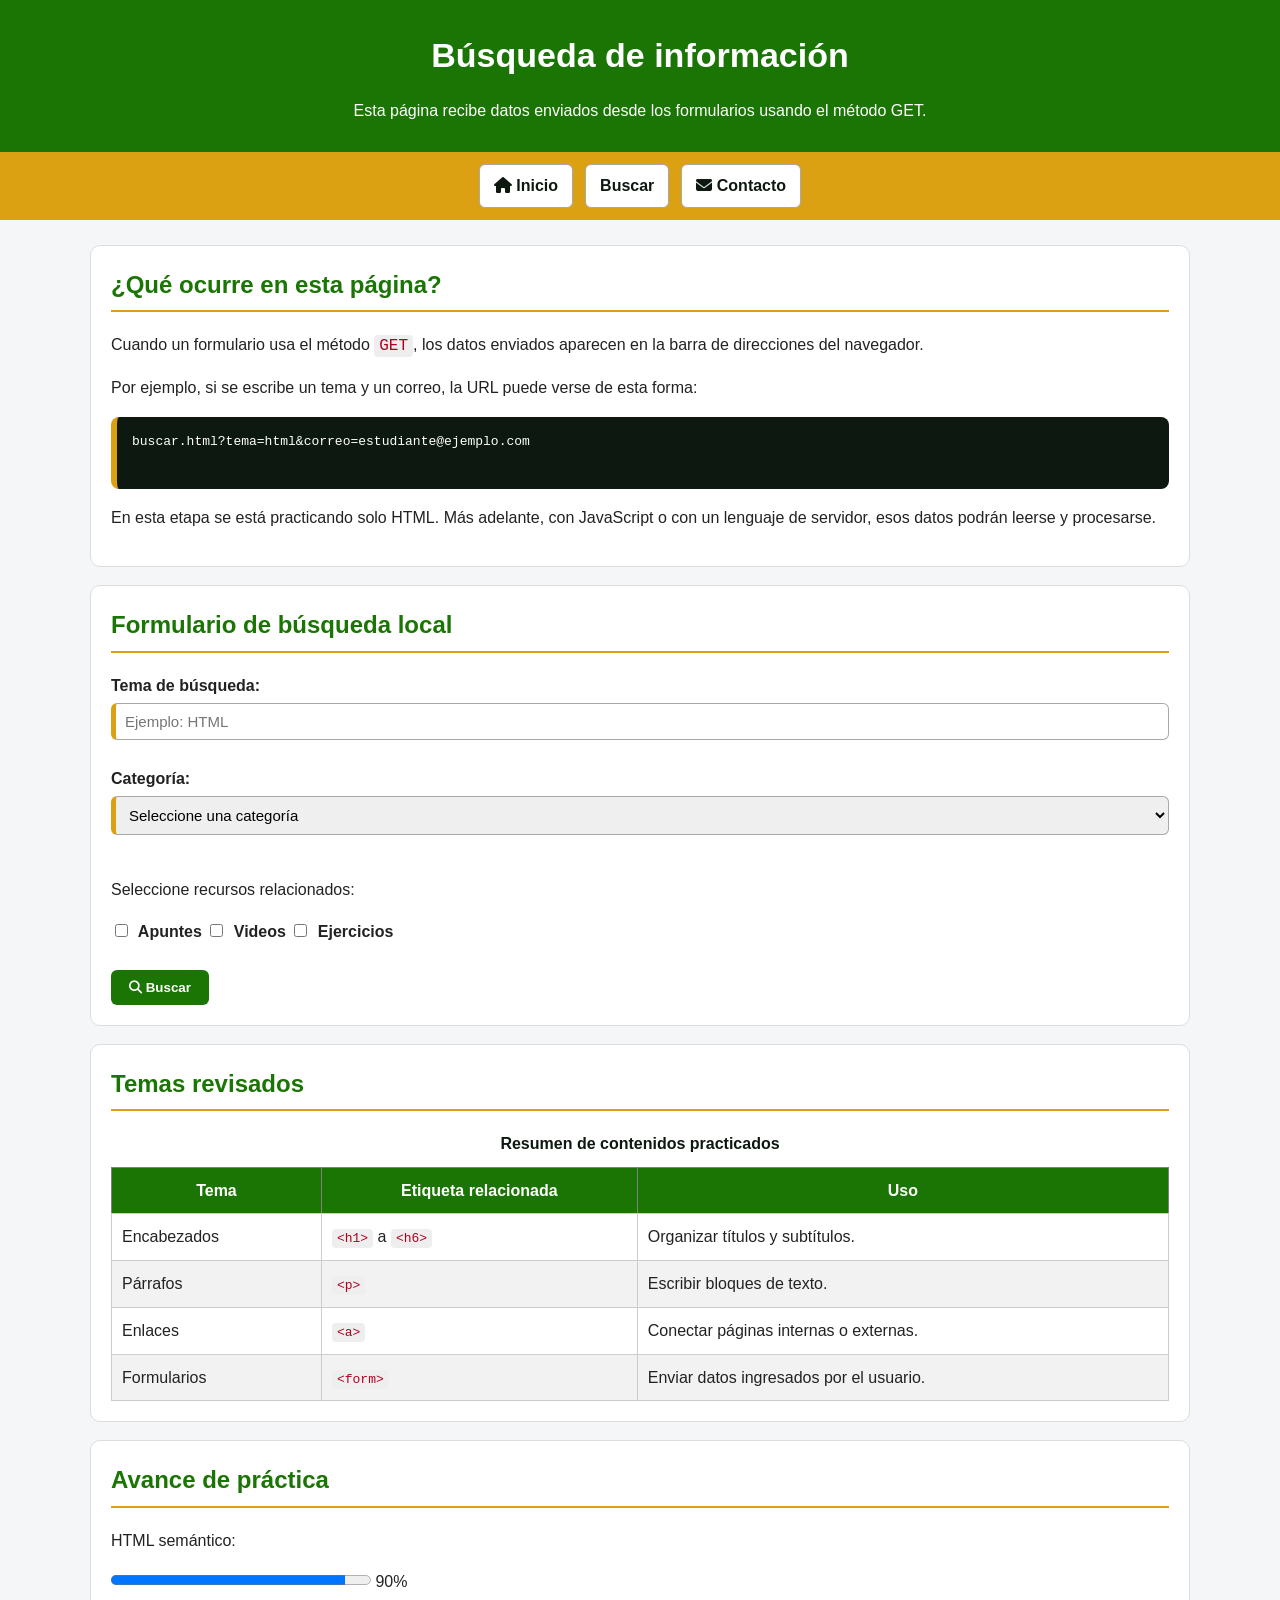
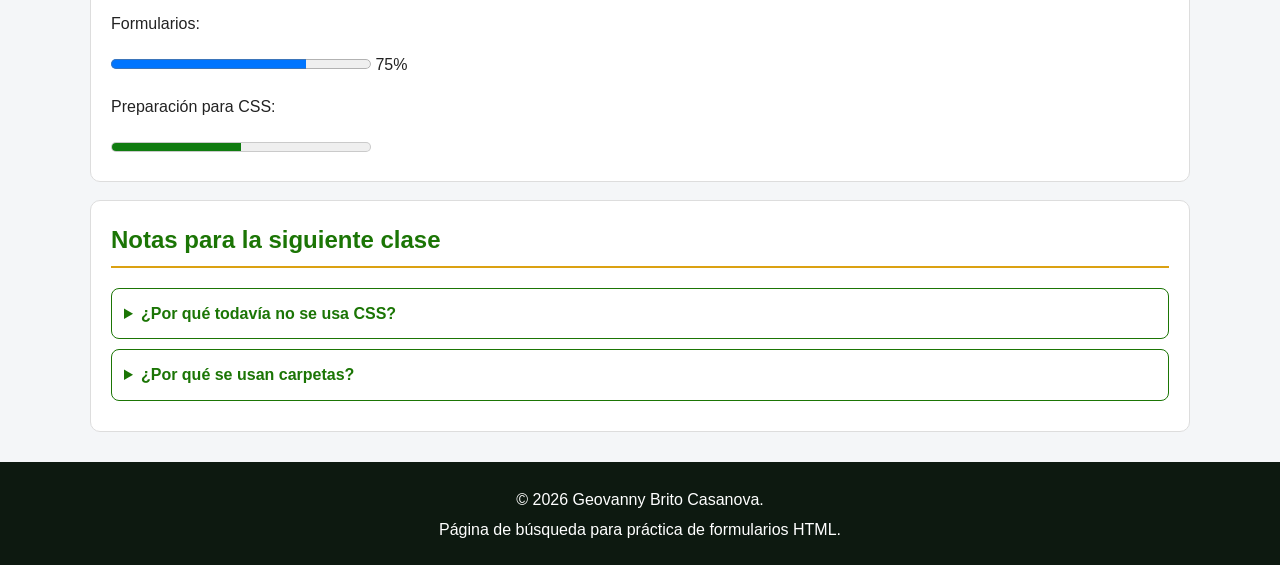
<file: pages/buscar.html>
<!DOCTYPE html>
<html lang="es">

<head>
    <meta charset="UTF-8">
    <title>Búsqueda de información</title>

    <!-- Como este archivo está dentro de pages, se sube un nivel con ../ -->
    <link rel="icon" href="../img/mundito.ico" type="image/x-icon">

    <link rel="stylesheet" href="https://cdnjs.cloudflare.com/ajax/libs/font-awesome/6.5.0/css/all.min.css">

    <link rel="stylesheet" href="../css/general.css">
    <link rel="stylesheet" href="../css/buscar.css">
</head>

<body>

    <header>
        <h1 >Búsqueda de información</h1>
        <p>Esta página recibe datos enviados desde los formularios usando el método GET.</p>
    </header>

    <nav>
        <a href="../index.html">
            <i class="fa-solid fa-house"></i>
            Inicio
        </a>

        <a href="buscar.html">Buscar</a>

        <a href="cto/contacto.html">
            <i class="fa-solid fa-envelope"></i>
            Contacto
        </a>
    </nav>

    <main>

        <section>
            <h2>¿Qué ocurre en esta página?</h2>

            <p>
                Cuando un formulario usa el método <code>GET</code>, los datos enviados aparecen
                en la barra de direcciones del navegador.
            </p>

            <p>
                Por ejemplo, si se escribe un tema y un correo, la URL puede verse de esta forma:
            </p>

            <pre>
buscar.html?tema=html&correo=estudiante@ejemplo.com
            </pre>

            <p>
                En esta etapa se está practicando solo HTML. Más adelante, con JavaScript o con
                un lenguaje de servidor, esos datos podrán leerse y procesarse.
            </p>
        </section>

        <section>
            <h2>Formulario de búsqueda local</h2>

            <form method="GET" action="buscar.html">

                <label for="tema">Tema de búsqueda:</label>
                <input type="text" id="tema" name="tema" placeholder="Ejemplo: HTML" required minlength="3"
                    maxlength="20">

                <br><br>

                <label for="categoria">Categoría:</label>
                <select id="categoria" name="categoria" required>
                    <option value="">Seleccione una categoría</option>
                    <option value="estructura">Estructura HTML</option>
                    <option value="formularios">Formularios</option>
                    <option value="multimedia">Multimedia</option>
                    <option value="tablas">Tablas</option>
                </select>

                <br><br>

                <p>Seleccione recursos relacionados:</p>

                <label>
                    <input type="checkbox" name="recursos[]" value="apuntes">
                    Apuntes
                </label>

                <label>
                    <input type="checkbox" name="recursos[]" value="videos">
                    Videos
                </label>

                <label>
                    <input type="checkbox" name="recursos[]" value="ejercicios">
                    Ejercicios
                </label>

                <br><br>

                <button type="submit">
                    <i class="fa-solid fa-magnifying-glass"></i>
                    Buscar
                </button>
            </form>
        </section>

        <section>
            <h2>Temas revisados</h2>

            <table border="1">
                <caption>Resumen de contenidos practicados</caption>

                <thead>
                    <tr>
                        <th>Tema</th>
                        <th>Etiqueta relacionada</th>
                        <th>Uso</th>
                    </tr>
                </thead>

                <tbody>
                    <tr>
                        <td>Encabezados</td>
                        <td><code>&lt;h1&gt;</code> a <code>&lt;h6&gt;</code></td>
                        <td>Organizar títulos y subtítulos.</td>
                    </tr>

                    <tr>
                        <td>Párrafos</td>
                        <td><code>&lt;p&gt;</code></td>
                        <td>Escribir bloques de texto.</td>
                    </tr>

                    <tr>
                        <td>Enlaces</td>
                        <td><code>&lt;a&gt;</code></td>
                        <td>Conectar páginas internas o externas.</td>
                    </tr>

                    <tr>
                        <td>Formularios</td>
                        <td><code>&lt;form&gt;</code></td>
                        <td>Enviar datos ingresados por el usuario.</td>
                    </tr>
                </tbody>
            </table>
        </section>

        <section>
            <h2>Avance de práctica</h2>

            <p>HTML semántico:</p>
            <progress value="90" max="100"></progress>
            <span>90%</span>

            <p>Formularios:</p>
            <progress value="75" max="100"></progress>
            <span>75%</span>

            <p>Preparación para CSS:</p>
            <meter value="5" min="0" max="10"></meter>
        </section>

        <section>
            <h2>Notas para la siguiente clase</h2>

            <details>
                <summary>¿Por qué todavía no se usa CSS?</summary>
                <p>
                    Primero se está ordenando la estructura HTML. Después se aplicará CSS para
                    mejorar colores, márgenes, tamaños, distribución y diseño visual.
                </p>
            </details>

            <details>
                <summary>¿Por qué se usan carpetas?</summary>
                <p>
                    Las carpetas permiten separar imágenes, audio, video y páginas internas.
                    Esto ayuda a mantener el proyecto ordenado.
                </p>
            </details>
        </section>

    </main>

    <footer>
        <p>&copy; 2026 Geovanny Brito Casanova.</p>
        <p>Página de búsqueda para práctica de formularios HTML.</p>
    </footer>

</body>

</html>
</file>
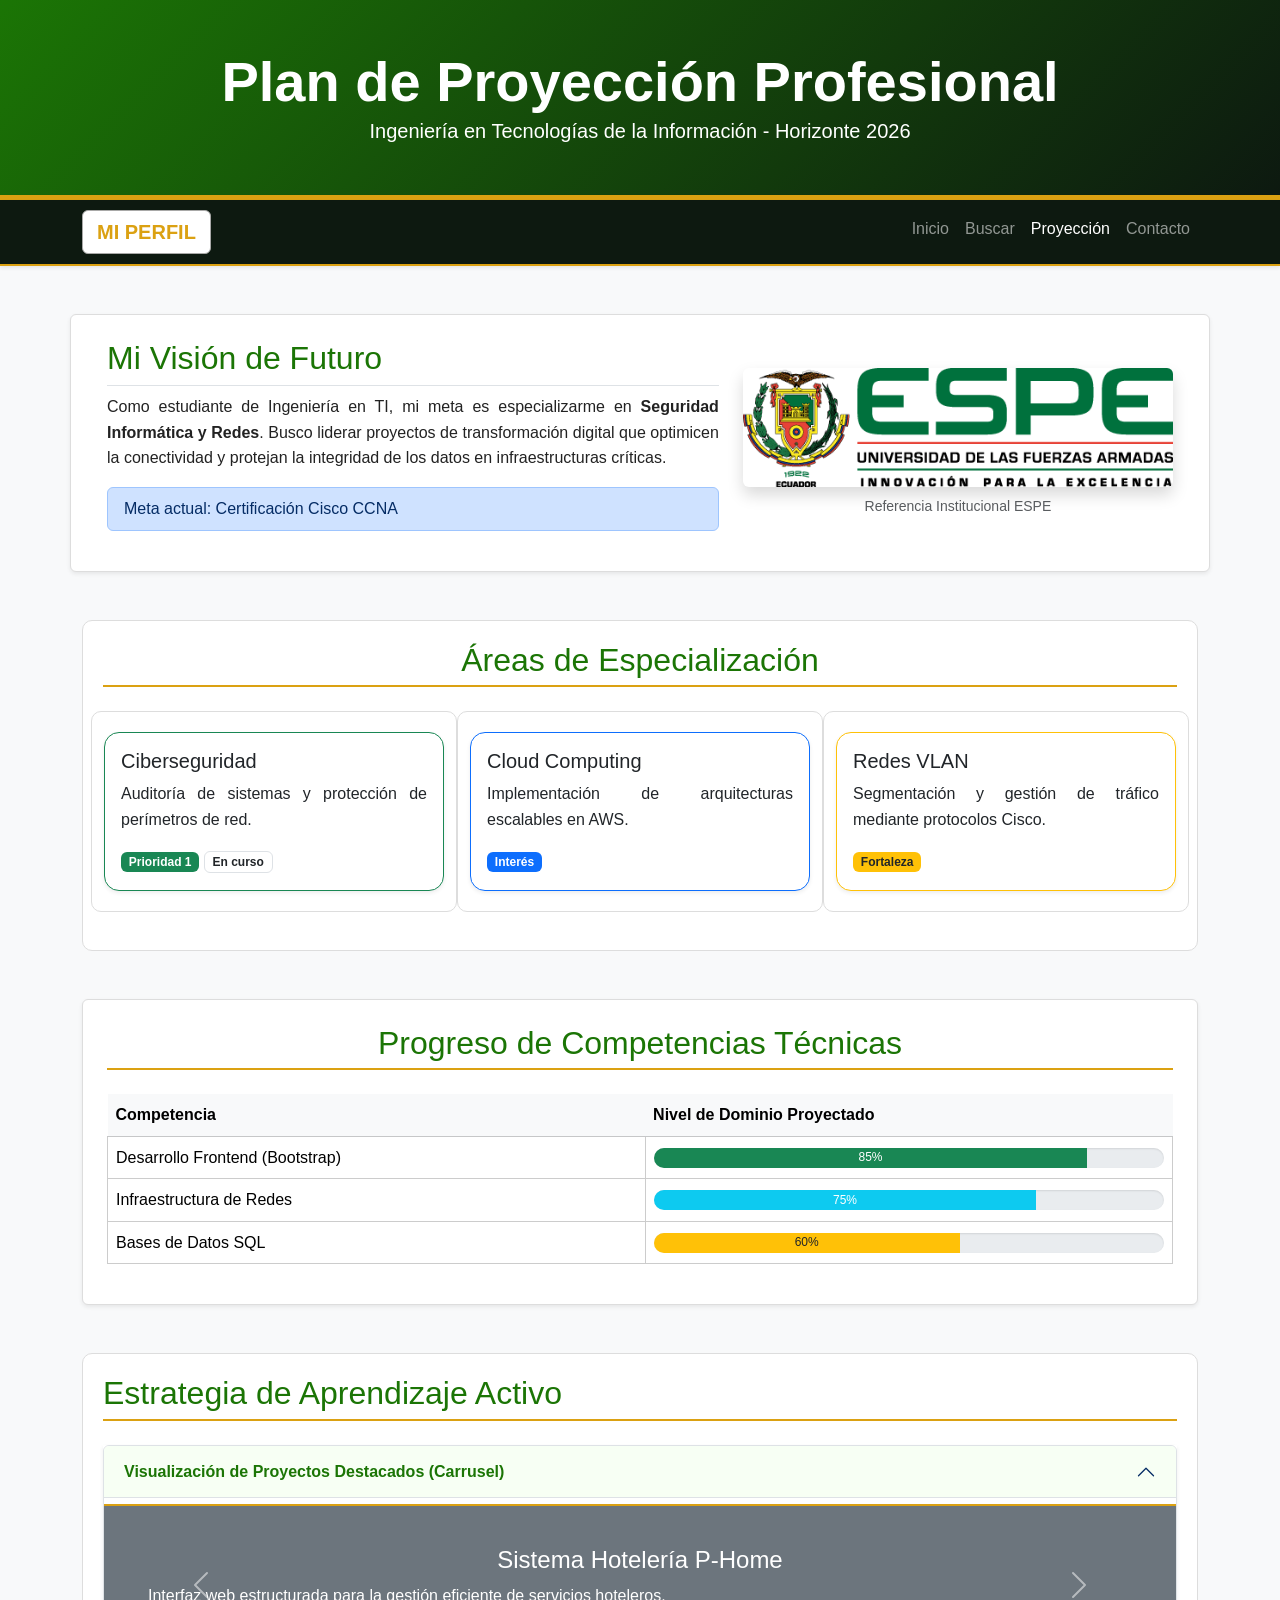
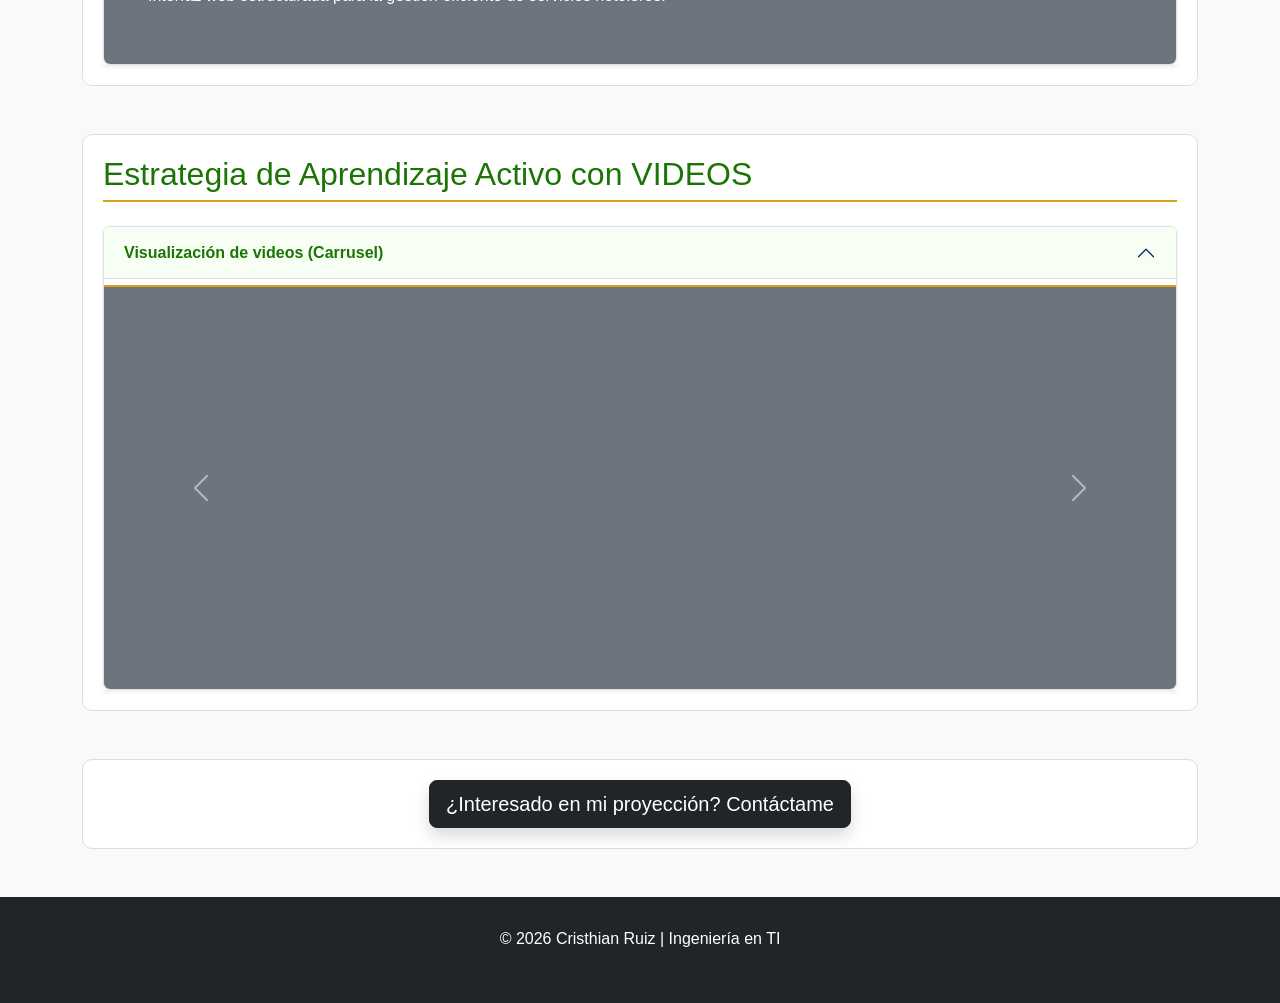
<file: pages/proyeccion.html>
<!DOCTYPE html>
<html lang="es">

<head>
    <meta charset="UTF-8">
    <meta name="viewport" content="width=device-width, initial-scale=1.0">
    <title>Proyección Profesional - Cristhian Ruiz</title>

    <link rel="icon" href="../img/mundito.ico" type="image/x-icon">

    <link href="https://cdn.jsdelivr.net/npm/bootstrap@5.3.3/dist/css/bootstrap.min.css" rel="stylesheet">

    <link rel="stylesheet" href="../css/general.css">
    <link rel="stylesheet" href="../css/proyeccion.css">
</head>

<body class="bg-light">

    <header class="bg-dark text-white text-center py-5 shadow">
        <div class="container">
            <h1 class="display-4 fw-bold">Plan de Proyección Profesional</h1>
            <p class="lead">Ingeniería en Tecnologías de la Información - Horizonte 2026</p>
        </div>
    </header>

    <nav class="navbar navbar-expand-lg navbar-dark bg-primary sticky-top shadow-sm">
        <div class="container">
            <a class="navbar-brand fw-bold" href="../index.html">MI PERFIL</a>
            <button class="navbar-toggler" type="button" data-bs-toggle="collapse" data-bs-target="#navbarNav">
                <span class="navbar-toggler-icon"></span>
            </button>
            <div class="collapse navbar-collapse" id="navbarNav">
                <ul class="navbar-nav ms-auto">
                    <li class="nav-item"><a class="nav-link" href="../index.html">Inicio</a></li>
                    <li class="nav-item"><a class="nav-link" href="buscar.html">Buscar</a></li>
                    <li class="nav-item"><a class="nav-link active" href="#">Proyección</a></li>
                    <li class="nav-item"><a class="nav-link" href="cto/contacto.html">Contacto</a></li>
                </ul>
            </div>
        </div>
    </nav>

    <main class="container my-5">

        <section id="vision" class="row align-items-center mb-5 bg-white p-4 rounded shadow-sm">
            <div class="col-md-7">
                <h2 class="border-bottom pb-2">Mi Visión de Futuro</h2>
                <p>
                    Como estudiante de Ingeniería en TI, mi meta es especializarme en <strong>Seguridad Informática y
                        Redes</strong>.
                    Busco liderar proyectos de transformación digital que optimicen la conectividad y protejan la
                    integridad de los datos en infraestructuras críticas.
                </p>
                <div class="alert alert-primary py-2 mt-3" role="alert">
                    Meta actual: Certificación Cisco CCNA
                </div>
            </div>
            <div class="col-md-5 text-center">
                <figure class="m-0">
                    <img src="../img/espe/imagenEjemploEspe.png" class="img-fluid rounded shadow"
                        alt="Institución ESPE">
                    <figcaption class="text-muted mt-2 small">Referencia Institucional ESPE</figcaption>
                </figure>
            </div>
        </section>

        <section id="habilidades" class="mb-5">
            <h2 class="text-center mb-4">Áreas de Especialización</h2>
            <div class="row g-4">
                <article class="col-md-4">
                    <div class="card h-100 border-success shadow-sm">
                        <div class="card-body">
                            <h3 class="card-title h5">Ciberseguridad</h3>
                            <p class="card-text">Auditoría de sistemas y protección de perímetros de red.</p>
                            <span class="badge bg-success">Prioridad 1</span>
                            <span class="badge bg-outline-secondary text-dark border">En curso</span>
                        </div>
                    </div>
                </article>
                <article class="col-md-4">
                    <div class="card h-100 border-primary shadow-sm">
                        <div class="card-body">
                            <h3 class="card-title h5">Cloud Computing</h3>
                            <p class="card-text">Implementación de arquitecturas escalables en AWS.</p>
                            <span class="badge bg-primary">Interés</span>
                        </div>
                    </div>
                </article>
                <article class="col-md-4">
                    <div class="card h-100 border-warning shadow-sm">
                        <div class="card-body">
                            <h3 class="card-title h5">Redes VLAN</h3>
                            <p class="card-text">Segmentación y gestión de tráfico mediante protocolos Cisco.</p>
                            <span class="badge bg-warning text-dark">Fortaleza</span>
                        </div>
                    </div>
                </article>
            </div>
        </section>

        <section class="mb-5 p-4 bg-white rounded shadow-sm">
            <h2 class="mb-4 text-center">Progreso de Competencias Técnicas</h2>
            <div class="table-responsive">
                <table class="table table-hover align-middle">
                    <thead class="table-light">
                        <tr>
                            <th>Competencia</th>
                            <th>Nivel de Dominio Proyectado</th>
                        </tr>
                    </thead>
                    <tbody>
                        <tr>
                            <td>Desarrollo Frontend (Bootstrap)</td>
                            <td>
                                <div class="progress" style="height: 20px;">
                                    <div class="progress-bar bg-success" style="width: 85%">85%</div>
                                </div>
                            </td>
                        </tr>
                        <tr>
                            <td>Infraestructura de Redes</td>
                            <td>
                                <div class="progress" style="height: 20px;">
                                    <div class="progress-bar bg-info" style="width: 75%">75%</div>
                                </div>
                            </td>
                        </tr>
                        <tr>
                            <td>Bases de Datos SQL</td>
                            <td>
                                <div class="progress" style="height: 20px;">
                                    <div class="progress-bar bg-warning text-dark" style="width: 60%">60%</div>
                                </div>
                            </td>
                        </tr>
                    </tbody>
                </table>
            </div>
        </section>

        <section class="mb-5">
            <h2 class="mb-4">Estrategia de Aprendizaje Activo</h2>
            <div class="accordion shadow-sm" id="accordionPlan">
                <div class="accordion-item">
                    <h2 class="accordion-header">
                        <button class="accordion-button" type="button" data-bs-toggle="collapse"
                            data-bs-target="#collapseProyectos">
                            Visualización de Proyectos Destacados (Carrusel)
                        </button>
                    </h2>
                    <div id="collapseProyectos" class="accordion-collapse collapse show"
                        data-bs-parent="#accordionPlan">
                        <div class="accordion-body bg-secondary text-white rounded-bottom">
                            <div id="carouselProyectos" class="carousel slide" data-bs-ride="carousel">
                                <div class="carousel-inner p-4 text-center">
                                    <div class="carousel-item active">
                                        <h4>Sistema Hotelería P-Home</h4>
                                        <p class="mt-2">Interfaz web estructurada para la gestión eficiente de servicios
                                            hoteleros.</p>
                                    </div>
                                    <div class="carousel-item">
                                        <h4>Red Privada VLAN</h4>
                                        <p class="mt-2">Configuración de seguridad en 12 subredes locales mediante
                                            Packet Tracer.</p>
                                    </div>
                                </div>
                                <button class="carousel-control-prev" type="button" data-bs-target="#carouselProyectos"
                                    data-bs-slide="prev">
                                    <span class="carousel-control-prev-icon"></span>
                                </button>
                                <button class="carousel-control-next" type="button" data-bs-target="#carouselProyectos"
                                    data-bs-slide="next">
                                    <span class="carousel-control-next-icon"></span>
                                </button>
                            </div>
                        </div>
                    </div>
                </div>
            </div>
        </section>

        <section class="mb-5">
            <h2 class="mb-4">Estrategia de Aprendizaje Activo con VIDEOS</h2>
            <div class="accordion shadow-sm" id="accordionPlan">
                <div class="accordion-item">
                    <h2 class="accordion-header">
                        <button class="accordion-button" type="button" data-bs-toggle="collapse"
                            data-bs-target="#collapseProyectos">
                            Visualización de videos (Carrusel)
                        </button>
                    </h2>
                    <div id="collapseProyectos" class="accordion-collapse collapse show"
                        data-bs-parent="#accordionPlan">
                        <div class="accordion-body bg-secondary text-white rounded-bottom">
                            <div id="carouselProyectos" class="carousel slide" data-bs-ride="carousel">
                                <div class="carousel-inner p-4 text-center">
                                    <div class="carousel-item active">
                                        <iframe width="560" height="315"
                                            src="https://www.youtube.com/embed/EvjZ7ckgYTg?si=eKXv3F3EN6SQCEHN"
                                            title="YouTube video player" frameborder="0"
                                            allow="accelerometer; autoplay; clipboard-write; encrypted-media; gyroscope; picture-in-picture; web-share"
                                            referrerpolicy="strict-origin-when-cross-origin" allowfullscreen></iframe>
                                    </div>
                                    <div class="carousel-item">
                                        <iframe width="560" height="315"
                                            src="https://www.youtube.com/embed/NAPI0odb9HQ?si=YJ-4xnYc3buQ7gZS"
                                            title="YouTube video player" frameborder="0"
                                            allow="accelerometer; autoplay; clipboard-write; encrypted-media; gyroscope; picture-in-picture; web-share"
                                            referrerpolicy="strict-origin-when-cross-origin" allowfullscreen></iframe>
                                    </div>
                                </div>
                                  <div class="carousel-item">
                                        <h4 class="fs-2">Red Privada VLAN</h4>
                                        <p class="fs-5 mt-2">Configuración de seguridad en 12 subredes locales mediante
                                            Packet Tracer.</p>
                                    </div>
                                <button class="carousel-control-prev" type="button" data-bs-target="#carouselProyectos"
                                    data-bs-slide="prev">
                                    <span class="carousel-control-prev-icon"></span>
                                </button>
                                <button class="carousel-control-next" type="button" data-bs-target="#carouselProyectos"
                                    data-bs-slide="next">
                                    <span class="carousel-control-next-icon"></span>
                                </button> 
                            </div>
                        </div>
                    </div>
                </div>
            </div>
        </section>

        <section class="text-center">
            <button type="button" class="btn btn-dark btn-lg shadow" data-bs-toggle="modal"
                data-bs-target="#modalMensaje">
                ¿Interesado en mi proyección? Contáctame
            </button>
        </section>

    </main>

    <div class="modal fade" id="modalMensaje" tabindex="-1">
        <div class="modal-dialog">
            <div class="modal-content">
                <div class="modal-header bg-primary text-white">
                    <h5 class="modal-title">Propuesta de Colaboración</h5>
                    <button type="button" class="btn-close" data-bs-dismiss="modal" aria-label="Cerrar"></button>
                </div>
                <div class="modal-body p-4">
                    <form>
                        <div class="mb-3">
                            <label class="form-label fw-bold">Nombre Completo</label>
                            <input type="text" class="form-control border-primary" placeholder="Escriba su nombre"
                                required>
                        </div>
                        <div class="mb-3">
                            <label class="form-label fw-bold">Idea o Proyecto Académico</label>
                            <textarea class="form-control border-primary" rows="3"
                                placeholder="Describa el motivo del mensaje"></textarea>
                        </div>
                        <button type="submit" class="btn btn-success w-100 fw-bold">ENVIAR INTERÉS</button>
                    </form>
                </div>
            </div>
        </div>
    </div>

    <footer class="bg-dark text-white text-center py-4 mt-5">
        <div class="container">
            <p class="mb-1">&copy; 2026 Cristhian Ruiz | Ingeniería en TI</p>
            <p class="small text-muted mb-0">Desarrollo basado en Bootstrap 5 - Enfoque Mobile First</p>
        </div>
    </footer>

    <script src="https://cdn.jsdelivr.net/npm/bootstrap@5.3.3/dist/js/bootstrap.bundle.min.js"></script>

</body>

</html>
</file>
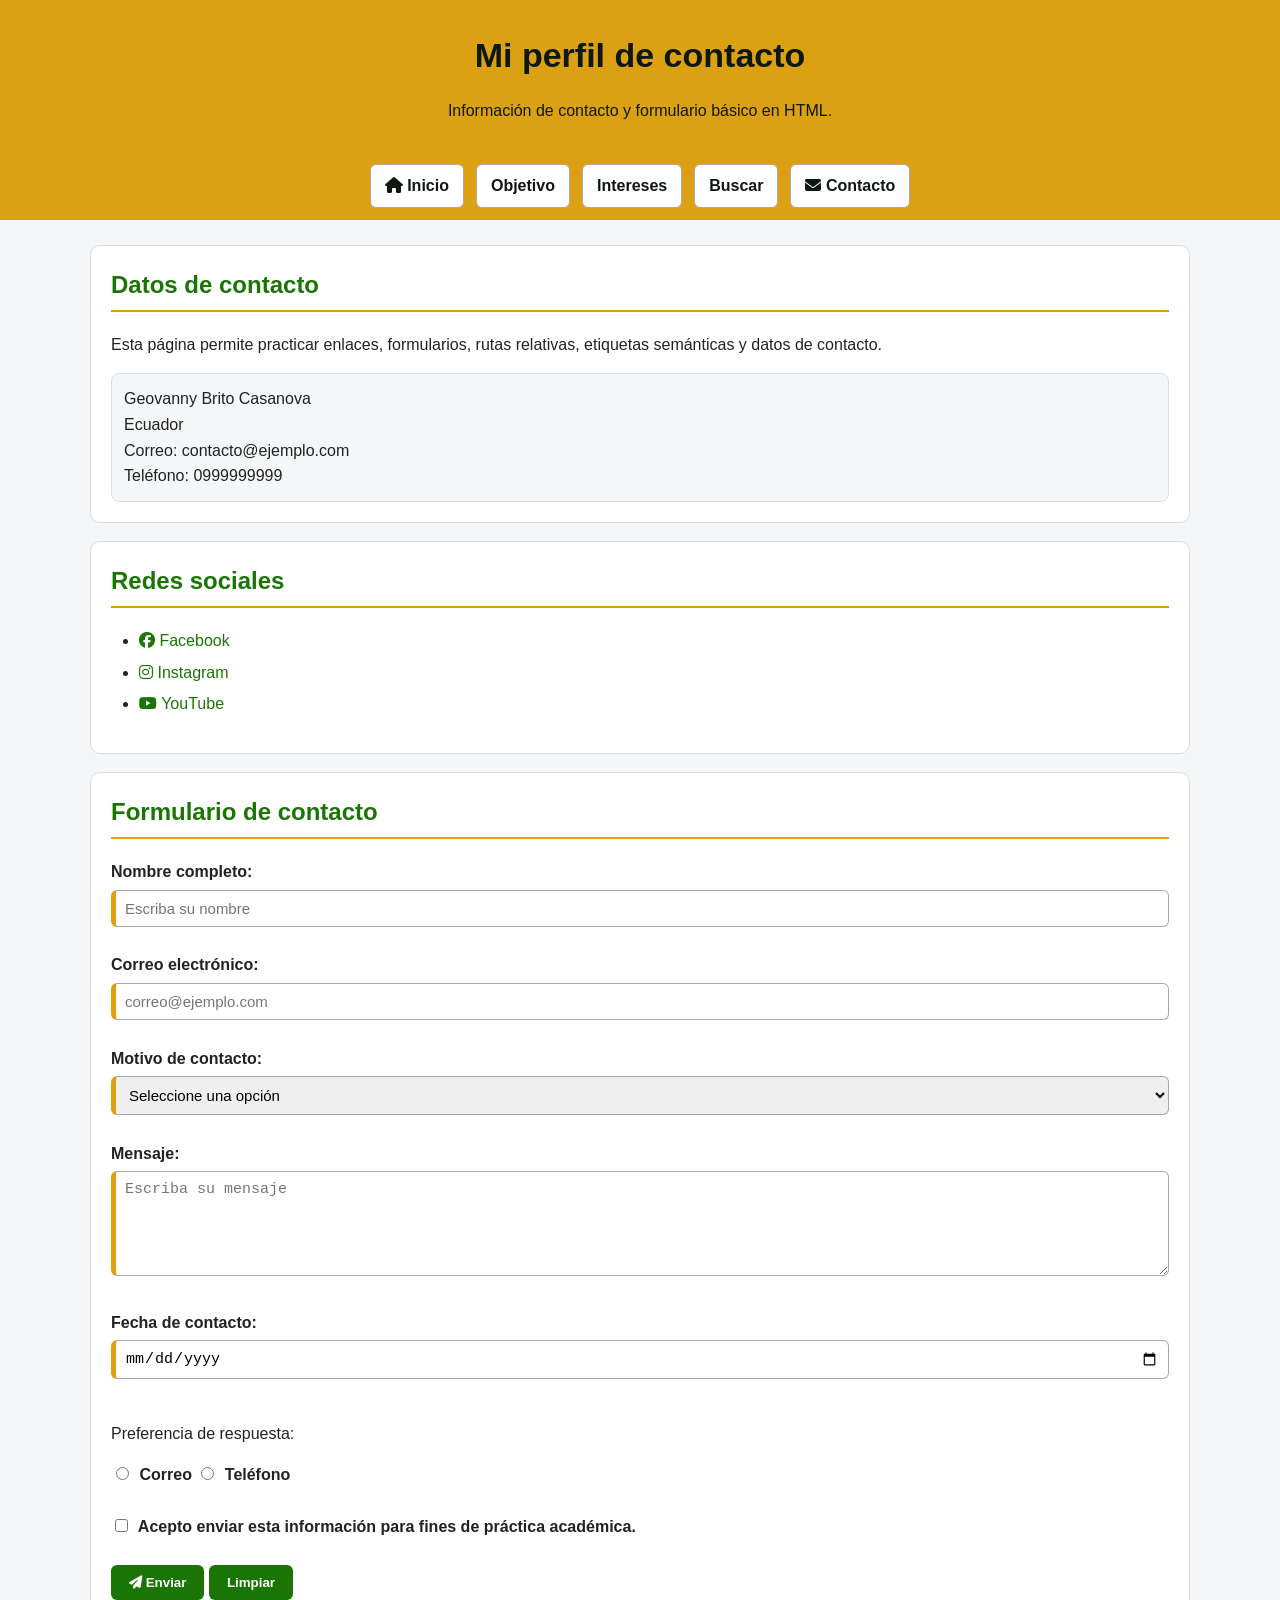
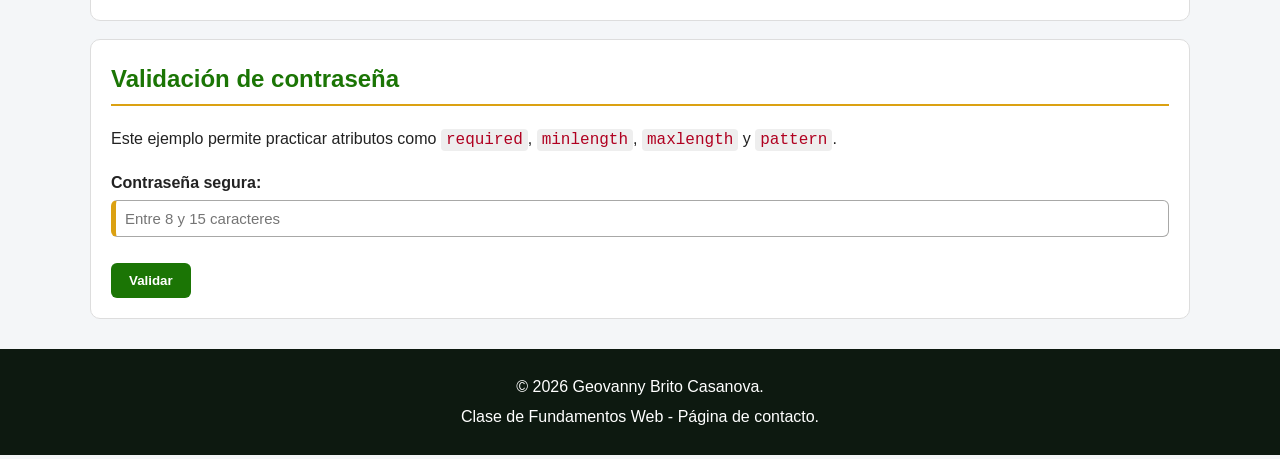
<file: pages/cto/contacto.html>
<!DOCTYPE html>
<html lang="es">

<head>
    <meta charset="UTF-8">
    <title>Contacto</title>

    <!-- Como este archivo está en pages/cto, se suben dos niveles con ../../ -->
    <link rel="icon" href="../../img/mundito.ico" type="image/x-icon">

    <link rel="stylesheet" href="https://cdnjs.cloudflare.com/ajax/libs/font-awesome/6.5.0/css/all.min.css">

    <link rel="stylesheet" href="../../css/general.css">
    <link rel="stylesheet" href="../../css/contacto.css">
</head>

<body>

    <header>
        <h1>Mi perfil de contacto</h1>
        <p>Información de contacto y formulario básico en HTML.</p>
    </header>

    <nav>
        <a href="../../index.html">
            <i class="fa-solid fa-house"></i>
            Inicio
        </a>

        <a href="../../index.html#objetivo">Objetivo</a>

        <a href="../../index.html#intereses">Intereses</a>

        <a href="../buscar.html">Buscar</a>

        <a href="contacto.html">
            <i class="fa-solid fa-envelope"></i>
            Contacto
        </a>
    </nav>

    <main>

        <section>
            <h2>Datos de contacto</h2>

            <p>
                Esta página permite practicar enlaces, formularios, rutas relativas,
                etiquetas semánticas y datos de contacto.
            </p>

            <address>
                Geovanny Brito Casanova<br>
                Ecuador<br>
                Correo: contacto@ejemplo.com<br>
                Teléfono: 0999999999
            </address>
        </section>

        <section>
            <h2>Redes sociales</h2>

            <ul>
                <li>
                    <a href="https://www.facebook.com/" target="_blank">
                        <i class="fa-brands fa-facebook"></i>
                        Facebook
                    </a>
                </li>

                <li>
                    <a href="https://www.instagram.com/" target="_blank">
                        <i class="fa-brands fa-instagram"></i>
                        Instagram
                    </a>
                </li>

                <li>
                    <a href="https://www.youtube.com/" target="_blank">
                        <i class="fa-brands fa-youtube"></i>
                        YouTube
                    </a>
                </li>
            </ul>
        </section>

        <section>
            <h2>Formulario de contacto</h2>

            <!-- 
                Este formulario se envía hacia buscar.html para practicar rutas relativas.
                Desde pages/cto/contacto.html se sube un nivel con ../
            -->
            <form method="GET" action="../buscar.html">

                <label for="nombre">Nombre completo:</label>
                <input type="text" id="nombre" name="nombre" placeholder="Escriba su nombre" required minlength="3"
                    maxlength="50">

                <br><br>

                <label for="correo">Correo electrónico:</label>
                <input type="email" id="correo" name="correo" placeholder="correo@ejemplo.com" required>

                <br><br>

                <label for="motivo">Motivo de contacto:</label>
                <select id="motivo" name="motivo" required>
                    <option value="">Seleccione una opción</option>
                    <option value="consulta">Consulta académica</option>
                    <option value="soporte">Soporte</option>
                    <option value="sugerencia">Sugerencia</option>
                </select>

                <br><br>

                <label for="mensaje">Mensaje:</label>
                <br>
                <textarea id="mensaje" name="mensaje" placeholder="Escriba su mensaje" rows="5" cols="40" required
                    minlength="10"></textarea>

                <br><br>

                <label for="fecha">Fecha de contacto:</label>
                <input type="date" id="fecha" name="fecha" required>

                <br><br>

                <p>Preferencia de respuesta:</p>

                <label>
                    <input type="radio" name="respuesta" value="correo" required>
                    Correo
                </label>

                <label>
                    <input type="radio" name="respuesta" value="telefono">
                    Teléfono
                </label>

                <br><br>

                <label>
                    <input type="checkbox" name="acepta" value="si" required>
                    Acepto enviar esta información para fines de práctica académica.
                </label>

                <br><br>

                <button type="submit">
                    <i class="fa-solid fa-paper-plane"></i>
                    Enviar
                </button>

                <button type="reset">
                    Limpiar
                </button>
            </form>
        </section>

        <section>
            <h2>Validación de contraseña</h2>

            <p>
                Este ejemplo permite practicar atributos como <code>required</code>,
                <code>minlength</code>, <code>maxlength</code> y <code>pattern</code>.
            </p>

            <form method="GET" action="../buscar.html">

                <label for="password">Contraseña segura:</label>

                <input type="password" id="password" name="password" required minlength="8" maxlength="15"
                    pattern="^(?=.*[a-z])(?=.*[A-Z])(?=.*\d)(?=.*[@$!%*?&._-])[A-Za-z\d@$!%*?&._-]{8,15}$"
                    placeholder="Entre 8 y 15 caracteres"
                    title="Debe tener mayúscula, minúscula, número y un carácter especial.">

                <br><br>

                <button type="submit">Validar</button>
            </form>
        </section>

    </main>

    <footer>
        <p>&copy; 2026 Geovanny Brito Casanova.</p>
        <p>Clase de Fundamentos Web - Página de contacto.</p>
    </footer>

</body>

</html>
</file>
<file: css/general.css>
/* ============================================================
   general.css
   Archivo CSS general para TODAS las páginas del sitio.
   Aquí se colocan estilos compartidos: reinicio básico, etiquetas,
   navegación, formularios, tablas, multimedia y utilidades.

   Para enseñar poco a poco:
   1. Copiar este archivo completo.
   2. Comentar o descomentar bloques según el tema de clase.
   3. Mostrar cómo cambia la página al guardar y actualizar navegador.
   ============================================================ */


/* ============================================================
   BLOQUE 1: SELECTOR UNIVERSAL (*)
   Aplica a todos los elementos HTML.
   Sirve para controlar el cálculo de tamaños y quitar espacios
   inesperados del navegador.
   ============================================================ */

* {
    box-sizing: border-box;
}


/* ============================================================
   BLOQUE 2: ESTILO GENERAL DEL BODY
   body representa todo el contenido visible de la página.
   Aquí se define fuente, color de texto, color de fondo,
   margen e interlineado.
   ============================================================ */

body {
    margin: 0;
    font-family: Arial, Helvetica, sans-serif;
    background-color: #f4f6f8;
    color: #222222;
    line-height: 1.6;
}


/* ============================================================
   BLOQUE 3: SELECTORES DE ETIQUETA
   Estos estilos afectan directamente a etiquetas HTML.
   Ejemplos: h1, h2, p, a, img.
   ============================================================ */

h1 {
    margin: 0;
    font-size: 34px;
    text-align: center;
}

h2 {
    color: #1b7505;
    margin-top: 0;
    border-bottom: 2px solid #dba112;
    padding-bottom: 6px;
}

h3 {
    color: #0d1910;
}

p {
    font-size: 16px;
    text-align: justify;
}

a {
    color: #1b7505;
    text-decoration: none;
}

a:hover {
    text-decoration: underline;
}


/* ============================================================
   BLOQUE 4: HEADER Y FOOTER
   header se usa para el encabezado.
   footer se usa para el pie de página.
   ============================================================ */

header {
    background-color: #0d1910;
    color: white;
    padding: 28px 16px;
    text-align: center;
}

header p {
    text-align: center;
    margin-bottom: 0;
}

footer {
    background-color: #0d1910;
    color: white;
    text-align: center;
    padding: 20px;
    margin-top: 30px;
}

footer p {
    text-align: center;
    margin: 5px 0;
}

footer address {
    font-style: normal;
}


/* ============================================================
   BLOQUE 5: NAVEGACIÓN
   nav contiene enlaces internos y externos.
   display: flex permite ordenar los enlaces en fila.
   gap crea espacio entre enlaces.
   ============================================================ */

nav {
    background-color: #dba112;
    padding: 12px;
    text-align: center;
    display: flex;
    justify-content: center;
    flex-wrap: wrap;
    gap: 12px;
}

nav a {
    background-color: white;
    color: #0d1910;
    padding: 8px 14px;
    border-radius: 6px;
    font-weight: bold;
    border: 1px solid #a8a8a7;
}

nav a:hover {
    background-color: #1b7505;
    color: white;
    text-decoration: none;
}


/* ============================================================
   BLOQUE 6: ESTRUCTURA PRINCIPAL
   main contiene el contenido principal.
   section y article organizan bloques de información.
   ============================================================ */

main {
    width: 90%;
    max-width: 1100px;
    margin: 25px auto;
}

section,
article,
aside {
    background-color: white;
    padding: 20px;
    margin-bottom: 18px;
    border: 1px solid #dddddd;
    border-radius: 10px;
}


/* ============================================================
   BLOQUE 7: ASIDE
   aside contiene información complementaria.
   ============================================================ */

aside {
    width: 90%;
    max-width: 1100px;
    margin: 20px auto;
    background-color: #fff8e6;
}

aside i {
    margin-right: 8px;
    font-size: 20px;
    color: #1b7505;
}


/* ============================================================
   BLOQUE 8: IMÁGENES Y MULTIMEDIA
   max-width evita que las imágenes y videos se salgan
   del ancho disponible.
   ============================================================ */

img,
video,
iframe {
    max-width: 100%;
    border-radius: 8px;
}

figure {
    text-align: center;
    margin: 0;
}

figcaption {
    font-size: 14px;
    color: #555555;
    margin-top: 8px;
}


/* ============================================================
   BLOQUE 9: LISTAS
   ul sirve para listas sin orden.
   ol sirve para listas ordenadas.
   ============================================================ */

ul,
ol {
    padding-left: 28px;
}

li {
    margin-bottom: 6px;
}


/* ============================================================
   BLOQUE 10: TABLAS
   border-collapse une los bordes de las celdas.
   width: 100% hace que la tabla use todo el ancho disponible.
   ============================================================ */

table {
    width: 100%;
    border-collapse: collapse;
    background-color: white;
}

caption {
    font-weight: bold;
    margin-bottom: 10px;
    color: #0d1910;
}

th {
    background-color: #1b7505;
    color: white;
    padding: 10px;
}

td {
    padding: 10px;
    border: 1px solid #cccccc;
}

tr:nth-child(even) {
    background-color: #f2f2f2;
}


/* ============================================================
   BLOQUE 11: FORMULARIOS
   input, select, textarea y button son elementos comunes
   dentro de formularios.
   ============================================================ */

form {
    margin-top: 12px;
}

label {
    font-weight: bold;
}

input,
select,
textarea {
    width: 100%;
    padding: 9px;
    margin-top: 5px;
    border: 1px solid #a8a8a7;
    border-radius: 6px;
    font-size: 15px;
}

input[type="checkbox"],
input[type="radio"] {
    width: auto;
    margin-right: 6px;
}

textarea {
    resize: vertical;
}

button {
    background-color: #1b7505;
    color: white;
    border: none;
    padding: 10px 18px;
    border-radius: 6px;
    cursor: pointer;
    font-weight: bold;
}

button:hover {
    background-color: #0d1910;
}


/* ============================================================
   BLOQUE 12: ATRIBUTOS Y ESTADOS DE FORMULARIO
   :focus se activa cuando el usuario selecciona un campo.
   :required permite explicar campos obligatorios.
   ============================================================ */

input:focus,
select:focus,
textarea:focus {
    outline: 2px solid #dba112;
    border-color: #1b7505;
}

input:required,
select:required,
textarea:required {
    border-left: 5px solid #dba112;
}


/* ============================================================
   BLOQUE 13: DETAILS, SUMMARY, PROGRESS Y METER
   Se usan para contenido desplegable y barras de progreso.
   ============================================================ */

details {
    background-color: #f4f6f8;
    padding: 12px;
    border-radius: 8px;
    border: 1px solid #dddddd;
    margin-bottom: 10px;
}

summary {
    cursor: pointer;
    font-weight: bold;
    color: #1b7505;
}

progress,
meter {
    width: 260px;
    height: 20px;
}


/* ============================================================
   BLOQUE 14: TEXTO TÉCNICO
   code, pre y kbd ayudan a explicar código dentro de HTML.
   ============================================================ */

code {
    background-color: #eeeeee;
    color: #b00020;
    padding: 2px 5px;
    border-radius: 4px;
}

pre {
    background-color: #0d1910;
    color: white;
    padding: 15px;
    border-radius: 8px;
    overflow-x: auto;
}

kbd {
    background-color: #222222;
    color: white;
    padding: 3px 6px;
    border-radius: 4px;
}


/* ============================================================
   BLOQUE 15: SELECTORES DE CLASE
   Una clase se escribe con punto.
   En HTML se usa así: class="centrado"
   ============================================================ */

.centrado {
    text-align: center;
}

.texto-verde {
    color: #1b7505;
}

.texto-dorado {
    color: #dba112;
}

.caja-destacada {
    background-color: #fff8e6;
    border: 2px solid #dba112;
    padding: 15px;
    border-radius: 8px;
}


/* ============================================================
   BLOQUE 16: SELECTORES DE ID
   Un id se escribe con numeral.
   En HTML se usa así: id="objetivo"
   ============================================================ */

#objetivo {
    border-left: 6px solid #1b7505;
}

#intereses {
    border-left: 6px solid #dba112;
}

#multimedia {
    border-left: 6px solid #0d1910;
}


/* ============================================================
   BLOQUE 17: RESPONSIVE BÁSICO
   Cuando la pantalla es pequeña, el menú se acomoda en columna.
   Esto prepara el camino hacia CSS responsive.
   ============================================================ */

/* Se aplica solo cuando la pantalla mide 700px o menos, normalmente celulares o tablets pequeñas */
@media (max-width: 700px) {

    /* Selecciona el menú de navegación */
    nav {
        /* Coloca los elementos del menú uno debajo del otro */
        flex-direction: column;
    }

    /* Selecciona cada enlace dentro del menú */
    nav a {
        /* Hace que cada enlace ocupe todo el ancho disponible */
        width: 100%;

        /* Centra el texto dentro de cada enlace */
        text-align: center;
    }

    /* Selecciona el título principal de la página */
    h1 {
        /* Reduce el tamaño del título para que no se vea muy grande en celular */
        font-size: 26px;
    }

    /* Selecciona el contenido principal y la barra lateral */
    main,
    aside {
        /* Hace que ocupen el 95% del ancho, dejando un pequeño margen */
        width: 95%;
    }

    /* Selecciona secciones, artículos y barra lateral */
    section,
    article,
    aside {
        /* Reduce el espacio interno para aprovechar mejor la pantalla pequeña */
        padding: 15px;
    }

    /* Selecciona las tablas */
    table {
        /* Reduce el tamaño del texto de la tabla para que entre mejor */
        font-size: 14px;
    }

    /* Selecciona campos de formulario y botones */
    input,
    select,
    textarea,
    button {
        /* Ocupa todo el ancho disponible del contenedor */
        width: 100%;
        /* Impide que el elemento crezca más allá del ancho de su contenedor */
        max-width: 100%;
        /* Hace que padding y bordes se incluyan dentro del ancho total */
        box-sizing: border-box;
        /* Tamaño de texto cómodo para lectura y uso en dispositivos móviles */
        font-size: 16px;
    }

    input,
    select,
    textarea,
    button,
    meter,
    progress,
    audio {
        /* Ocupa todo el ancho disponible del contenedor */
        width: 100%;
        /* Impide que el elemento crezca más allá del ancho de su contenedor */
        max-width: 100%;
        /* Hace que padding y bordes se incluyan dentro del ancho total */
        box-sizing: border-box;
        /* Tamaño de texto cómodo para lectura y uso en dispositivos móviles */
        font-size: 16px;
    }
}
</file>
<file: css/buscar.css>
/* ============================================================
   buscar.css
   Estilos propios de pages/buscar.html.
   Este archivo permite explicar una página interna con su propio
   estilo sin dañar el diseño general del sitio.

   Debe cargarse después de general.css.
   ============================================================ */


/* ============================================================
   BLOQUE 1: ENCABEZADO DE BÚSQUEDA
   Se puede observar que cada página puede tener identidad visual.
   ============================================================ */

header {
    background-color: #1b7505;
}


/* ============================================================
   BLOQUE 2: CAJA EXPLICATIVA
   Para usar este estilo, agregar class="explicacion" en una section.
   ============================================================ */

.explicacion {
    background-color: #f7fff4;
    border-left: 6px solid #1b7505;
}


/* ============================================================
   BLOQUE 3: FORMULARIO DE BÚSQUEDA
   Selector de clase.
   En HTML se usa así: class="formulario-busqueda"
   ============================================================ */

.formulario-busqueda {
    background-color: #ffffff;
    border: 2px solid #1b7505;
}


/* ============================================================
   BLOQUE 4: CAMPOS DE FORMULARIO
   Se seleccionan campos dentro de .formulario-busqueda.
   ============================================================ */

.formulario-busqueda input,
.formulario-busqueda select {
    background-color: #f4f6f8;
}


/* ============================================================
   BLOQUE 5: BOTÓN DE BÚSQUEDA
   Para usar en HTML: class="btn-buscar"
   ============================================================ */

.btn-buscar {
    background-color: #0d1910;
    color: white;
}

.btn-buscar:hover {
    background-color: #dba112;
    color: #0d1910;
}


/* ============================================================
   BLOQUE 6: TABLA DE CONTENIDOS
   Permite mostrar diferencias entre tablas generales y específicas.
   ============================================================ */

.tabla-contenidos th {
    background-color: #0d1910;
}

.tabla-contenidos td:first-child {
    font-weight: bold;
    color: #1b7505;
}


/* ============================================================
   BLOQUE 7: PROGRESO
   Para explicar una clase aplicada a una sección.
   ============================================================ */

.avance-practica {
    background-color: #fff8e6;
    border-left: 6px solid #dba112;
}


/* ============================================================
   BLOQUE 8: PREGUNTAS DESPLEGABLES
   Modifica details solo en buscar.html si se coloca dentro de main.
   ============================================================ */

main details {
    background-color: white;
    border: 1px solid #1b7505;
}


/* ============================================================
   BLOQUE 9: EJEMPLOS DE CÓDIGO
   pre se usa para mostrar texto respetando espacios y saltos.
   ============================================================ */

pre {
    border-left: 6px solid #dba112;
}


/* ============================================================
   BLOQUE 10: ENLACE ACTIVO MANUAL
   Puede agregar class="activo" al enlace del menú actual.
   ============================================================ */

nav a.activo {
    background-color: #0d1910;
    color: white;
}
</file>
<file: css/contacto.css>
/* ============================================================
   contacto.css
   Estilos propios de pages/cto/contacto.html.
   Este archivo sirve para explicar estilos específicos en una
   página ubicada dentro de subcarpetas.

   Debe cargarse después de general.css.
   ============================================================ */


/* ============================================================
   BLOQUE 1: ENCABEZADO DE CONTACTO
   Se cambia el color del header únicamente en contacto.html.
   ============================================================ */

header {
    background-color: #dba112;
    color: #0d1910;
}


/* ============================================================
   BLOQUE 2: DATOS DE CONTACTO
   Para usar este diseño, colocar class="datos-contacto" en section.
   ============================================================ */

.datos-contacto {
    background-color: #fff8e6;
    border-left: 6px solid #dba112;
}


/* ============================================================
   BLOQUE 3: ADDRESS
   address se usa para información de contacto.
   ============================================================ */

address {
    background-color: #f4f6f8;
    padding: 12px;
    border-radius: 8px;
    font-style: normal;
    border: 1px solid #dddddd;
}


/* ============================================================
   BLOQUE 4: REDES SOCIALES
   Para usar, colocar class="redes" en la sección o lista.
   ============================================================ */

.redes ul {
    list-style: none;
    padding-left: 0;
}

.redes li {
    margin-bottom: 10px;
}

.redes a {
    display: inline-block;
    background-color: #f4f6f8;
    padding: 10px 14px;
    border-radius: 8px;
    border: 1px solid #dddddd;
}

.redes a:hover {
    background-color: #1b7505;
    color: white;
    text-decoration: none;
}


/* ============================================================
   BLOQUE 5: FORMULARIO DE CONTACTO
   Para usar, colocar class="formulario-contacto" en form.
   ============================================================ */

.formulario-contacto {
    background-color: #ffffff;
    border: 2px solid #dba112;
    padding: 18px;
    border-radius: 10px;
}


/* ============================================================
   BLOQUE 6: TEXTAREA
   Se personaliza el campo de mensaje.
   ============================================================ */

.formulario-contacto textarea {
    min-height: 120px;
    font-family: Arial, Helvetica, sans-serif;
}


/* ============================================================
   BLOQUE 7: RADIO Y CHECKBOX
   Se evita que radio y checkbox ocupen todo el ancho.
   ============================================================ */

.formulario-contacto input[type="radio"],
.formulario-contacto input[type="checkbox"] {
    width: auto;
}


/* ============================================================
   BLOQUE 8: BOTONES DEL FORMULARIO
   El botón de enviar y limpiar pueden diferenciarse con clases.
   En HTML:
   class="btn-enviar"
   class="btn-limpiar"
   ============================================================ */

.btn-enviar {
    background-color: #1b7505;
}

.btn-limpiar {
    background-color: #a8a8a7;
    color: #0d1910;
}

.btn-limpiar:hover {
    background-color: #0d1910;
    color: white;
}


/* ============================================================
   BLOQUE 9: VALIDACIÓN DE CONTRASEÑA
   Para usar, colocar class="validacion" en la sección.
   ============================================================ */

.validacion {
    border-left: 6px solid #1b7505;
    background-color: #f7fff4;
}


/* ============================================================
   BLOQUE 10: MENSAJE DE AYUDA
   Para usar en un párrafo: class="ayuda"
   ============================================================ */

.ayuda {
    font-size: 14px;
    color: #555555;
    background-color: #f4f6f8;
    padding: 10px;
    border-radius: 6px;
}
</file>
<file: css/proyeccion.css>
/* Personalización de Bootstrap para Proyección */

/* 1. Fondo personalizado para el Header */
header {
    background: linear-gradient(135deg, #1b7505 0%, #0d1910 100%) !important;
    border-bottom: 5px solid #dba112;
}

/* 2. Personalización del Navbar */
.navbar {
    background-color: #0d1910 !important;
    border-bottom: 2px solid #dba112;
}

.navbar-brand {
    color: #dba112 !important;
    font-weight: bold;
}

/* 3. Ajuste de las tarjetas (Sombras y Bordes) */
.card {
    transition: transform 0.3s ease, box-shadow 0.3s ease;
    border-radius: 15px;
}

.card:hover {
    transform: translateY(-10px);
    box-shadow: 0 10px 20px rgba(27, 117, 5, 0.2) !important;
}

/* 4. Estilo para las barras de progreso */
.progress {
    background-color: #e9ecef;
    border-radius: 50px;
    box-shadow: inset 0 1px 2px rgba(0,0,0,0.1);
}

/* 5. Personalización del Acordeón */
.accordion-button:not(.collapsed) {
    background-color: #f7fff4;
    color: #1b7505;
}

/* 6. Mobile First: Ajustes para pantallas pequeñas */
@media (max-width: 768px) {
    h1 {
        font-size: 1.8rem !important;
    }
    .carousel-item h4 {
        font-size: 1.2rem;
    }
}
</file>
